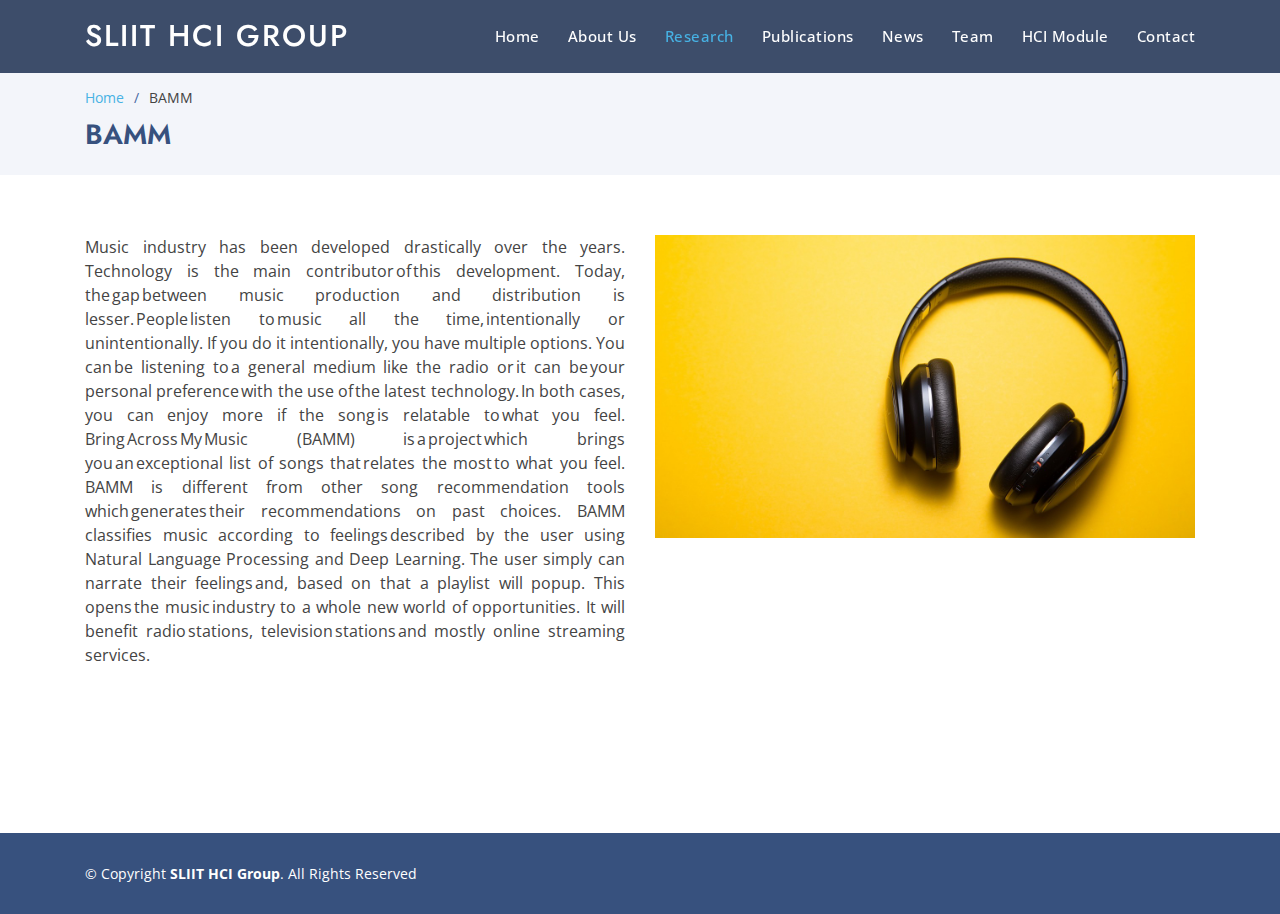
<file: bamm.html>
<!DOCTYPE html>
<html lang="en">

<head>
  <meta charset="utf-8">
  <meta content="width=device-width, initial-scale=1.0" name="viewport">

  <title>SLIIT HCI Research Group</title>
  <meta content="" name="descriptison">
  <meta content="" name="keywords">

  <!-- Favicons -->
  <link href="assets/img/favicon2.ico" rel="icon">
  <link href="assets/img/apple-touch-icon.png" rel="apple-touch-icon">

  <!-- Google Fonts -->
  <link href="https://fonts.googleapis.com/css?family=Open+Sans:300,300i,400,400i,600,600i,700,700i|Jost:300,300i,400,400i,500,500i,600,600i,700,700i|Poppins:300,300i,400,400i,500,500i,600,600i,700,700i" rel="stylesheet">

  <!-- Vendor CSS Files -->
  <link href="assets/vendor/bootstrap/css/bootstrap.min.css" rel="stylesheet">
  <link href="assets/vendor/icofont/icofont.min.css" rel="stylesheet">
  <link href="assets/vendor/boxicons/css/boxicons.min.css" rel="stylesheet">
  <link href="assets/vendor/remixicon/remixicon.css" rel="stylesheet">
  <link href="assets/vendor/venobox/venobox.css" rel="stylesheet">
  <link href="assets/vendor/owl.carousel/assets/owl.carousel.min.css" rel="stylesheet">
  <link href="assets/vendor/aos/aos.css" rel="stylesheet">

  <!-- Template Main CSS File -->
  <link href="assets/css/style.css" rel="stylesheet">

  <!-- =======================================================
  * Template Name: Arsha - v2.1.0
  * Template URL: https://bootstrapmade.com/arsha-free-bootstrap-html-template-corporate/
  * Author: BootstrapMade.com
  * License: https://bootstrapmade.com/license/
  ======================================================== -->
  
  <!-- Global site tag (gtag.js) - Google Analytics -->
  <script async src="https://www.googletagmanager.com/gtag/js?id=UA-173908477-1"></script>
  <script>
    window.dataLayer = window.dataLayer || [];
    function gtag(){dataLayer.push(arguments);}
    gtag('js', new Date());

    gtag('config', 'UA-173908477-1');
  </script>

</head>

<body>

  <!-- ======= Header ======= -->
  <header id="header" class="fixed-top header-inner-pages">
    <div class="container d-flex align-items-center">

      <h1 class="logo mr-auto"><a href="index.html">SLIIT HCI Group</a></h1>
      <!-- Uncomment below if you prefer to use an image logo -->
      <!-- <a href="index.html" class="logo mr-auto"><img src="assets/img/logo.png" alt="" class="img-fluid"></a>-->

       <nav class="nav-menu d-none d-lg-block" align="right">
        <ul>
          <li><a href="index.html">Home</a></li>
         <li><a href="aboutus.html">About Us</a></li>
          <li class="active"><a href="index.html#research">Research</a></li>
          <li><a href="index.html#publications">Publications</a></li>
        <li><a href="news.html">News</a></li>
          <li><a href="team.html">Team</a></li>
          <li><a href="hci_module.html">HCI Module</a></li>
          <li><a href="index.html#contact">Contact</a></li>

        </ul>
      </nav><!-- .nav-menu -->


    </div>
  </header><!-- End Header -->

  <main id="main">

    <!-- ======= Breadcrumbs ======= -->
    <section id="breadcrumbs" class="breadcrumbs">
      <div class="container">

        <ol>
          <li><a href="index.html">Home</a></li>
          <li>BAMM</li>
        </ol>
        <h2>BAMM</h2>

      </div>
    </section><!-- End Breadcrumbs -->

    <section class="container">
      <div class="row">
      <div class="col-lg-6">
        <p style="text-align: justify;">
          Music industry has been developed drastically over the years. Technology is the main contributor of this development. Today, the gap between music production and distribution is lesser. People listen to music all the time, intentionally or unintentionally. If you do it intentionally, you have multiple options. You can be listening to a general medium like the radio or it can be your personal preference with the use of the latest technology. In both cases, you can enjoy more if the song is relatable to what you feel. Bring Across My Music (BAMM) is a project which brings you an exceptional list of songs that relates the most to what you feel. BAMM is different from other song recommendation tools which generates their recommendations on past choices. BAMM classifies music according to feelings described by the user using Natural Language Processing and Deep Learning. The user simply can narrate their feelings and, based on that a playlist will popup. This opens the music industry to a whole new world of opportunities. It will benefit radio stations, television stations and mostly online streaming services.  
        </p>
      </div>
      <div class="col-lg-6">
        <img src="assets/img/ongoing_projects/bamm.jpg" class="img-fluid" alt="">
      </div>
    </div>

    </section>

  </main><!-- End #main -->

  <!-- ======= Footer ======= -->
  <footer id="footer">


    <div class="footer-top">
      <div class="container">
        <div class="row">



        </div>
      </div>
    </div>

    <div class="container footer-bottom clearfix">
      <div class="copyright">
        &copy; Copyright <strong><span>SLIIT HCI Group</span></strong>. All Rights Reserved
      </div>
      <div class="credits">
        <!-- All the links in the footer should remain intact. -->
        <!-- You can delete the links only if you purchased the pro version. -->
        <!-- Licensing information: https://bootstrapmade.com/license/ -->
        <!-- Purchase the pro version with working PHP/AJAX contact form: https://bootstrapmade.com/arsha-free-bootstrap-html-template-corporate/ -->

      </div>
    </div>
  </footer><!-- End Footer -->

  <a href="#" class="back-to-top"><i class="ri-arrow-up-line"></i></a>
  <div id="preloader"></div>

  <!-- Vendor JS Files -->
  <script src="assets/vendor/jquery/jquery.min.js"></script>
  <script src="assets/vendor/bootstrap/js/bootstrap.bundle.min.js"></script>
  <script src="assets/vendor/jquery.easing/jquery.easing.min.js"></script>
  <script src="assets/vendor/php-email-form/validate.js"></script>
  <script src="assets/vendor/waypoints/jquery.waypoints.min.js"></script>
  <script src="assets/vendor/isotope-layout/isotope.pkgd.min.js"></script>
  <script src="assets/vendor/venobox/venobox.min.js"></script>
  <script src="assets/vendor/owl.carousel/owl.carousel.min.js"></script>
  <script src="assets/vendor/aos/aos.js"></script>

  <!-- Template Main JS File -->
  <script src="assets/js/main.js"></script>

</body>

</html>
</file>
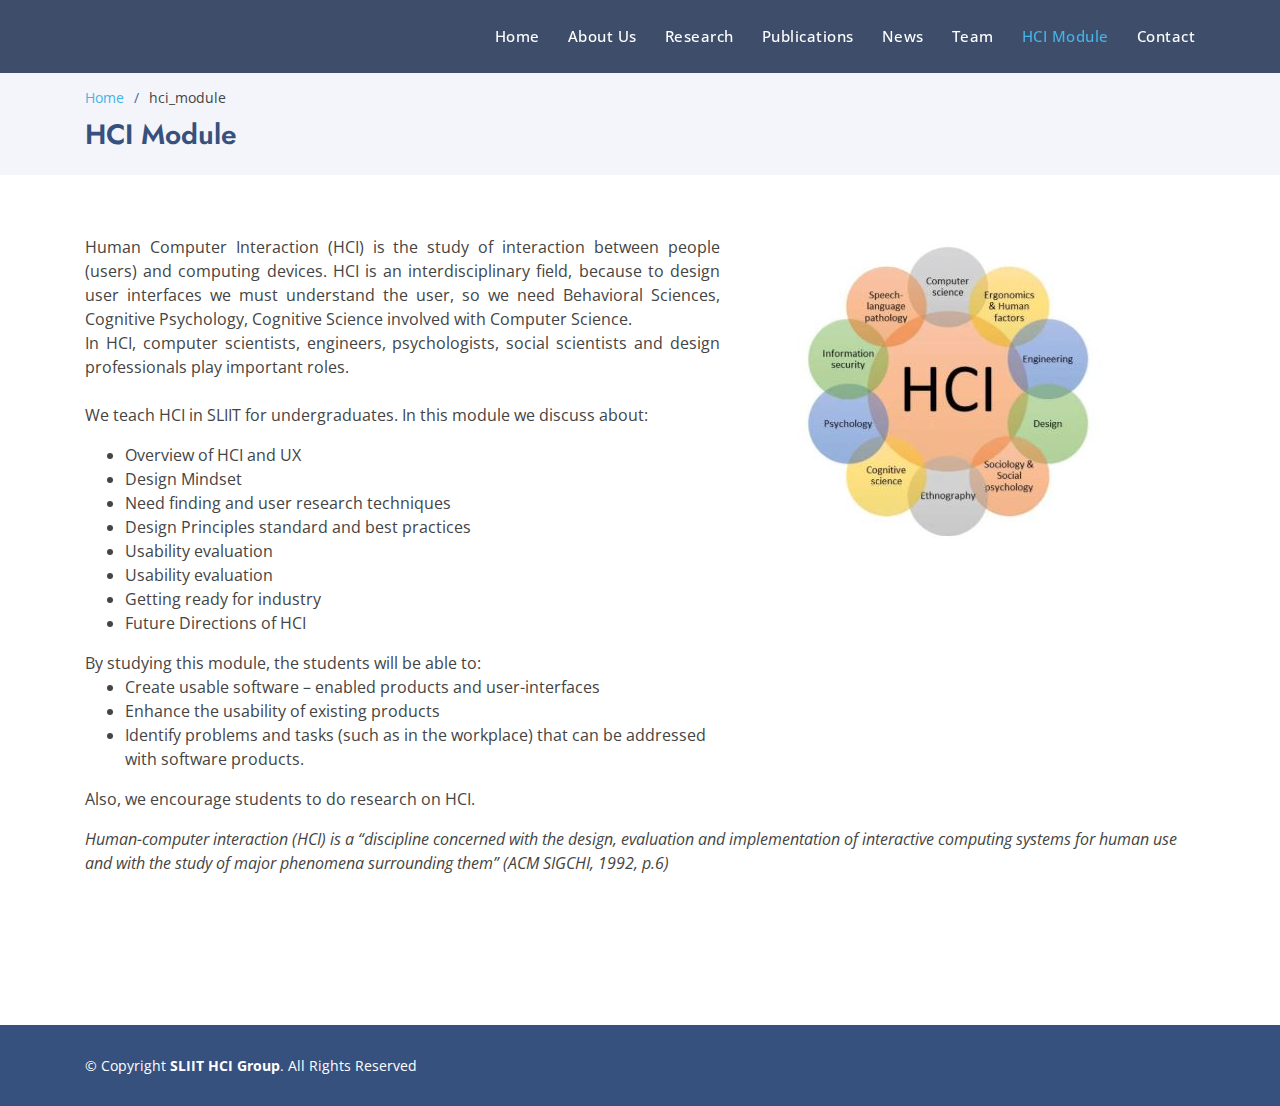
<file: hci_module.html>
<!DOCTYPE html>
<html lang="en">

<head>
  <meta charset="utf-8">
  <meta content="width=device-width, initial-scale=1.0" name="viewport">

  <title>SLIIT HCI Research Group</title>
  <meta content="" name="descriptison">
  <meta content="" name="keywords">

  <!-- Favicons -->
  <link href="assets/img/favicon2.ico" rel="icon">
  <link href="assets/img/apple-touch-icon.png" rel="apple-touch-icon">

  <!-- Google Fonts -->
  <link href="https://fonts.googleapis.com/css?family=Open+Sans:300,300i,400,400i,600,600i,700,700i|Jost:300,300i,400,400i,500,500i,600,600i,700,700i|Poppins:300,300i,400,400i,500,500i,600,600i,700,700i" rel="stylesheet">

  <!-- Vendor CSS Files -->
  <link href="assets/vendor/bootstrap/css/bootstrap.min.css" rel="stylesheet">
  <link href="assets/vendor/icofont/icofont.min.css" rel="stylesheet">
  <link href="assets/vendor/boxicons/css/boxicons.min.css" rel="stylesheet">
  <link href="assets/vendor/remixicon/remixicon.css" rel="stylesheet">
  <link href="assets/vendor/venobox/venobox.css" rel="stylesheet">
  <link href="assets/vendor/owl.carousel/assets/owl.carousel.min.css" rel="stylesheet">
  <link href="assets/vendor/aos/aos.css" rel="stylesheet">

  <!-- Template Main CSS File -->
  <link href="assets/css/style.css" rel="stylesheet">

  <!-- =======================================================
  * Template Name: Arsha - v2.1.0
  * Template URL: https://bootstrapmade.com/arsha-free-bootstrap-html-template-corporate/
  * Author: BootstrapMade.com
  * License: https://bootstrapmade.com/license/
  ======================================================== -->
  <!-- Global site tag (gtag.js) - Google Analytics -->
  <script async src="https://www.googletagmanager.com/gtag/js?id=UA-173908477-1"></script>
  <script>
    window.dataLayer = window.dataLayer || [];
    function gtag(){dataLayer.push(arguments);}
    gtag('js', new Date());

    gtag('config', 'UA-173908477-1');
  </script>

</head>

<body>

  <!-- ======= Header ======= -->
  <header id="header" class="fixed-top header-inner-pages">
    <div class="container d-flex align-items-center">

      <h1 class="logo mr-auto"></h1>
      <!-- Uncomment below if you prefer to use an image logo -->
      <!-- <a href="index.html" class="logo mr-auto"><img src="assets/img/logo.png" alt="" class="img-fluid"></a>-->

       <nav class="nav-menu d-none d-lg-block" align="right">
        <ul>
          <li><a href="index.html">Home</a></li>
         <li><a href="aboutus.html">About Us</a></li>
          <li><a href="index.html#research">Research</a></li>
          <li><a href="index.html#publications">Publications</a></li>
          <li><a href="news.html">News</a></li>
          <li><a href="team.html">Team</a></li>
          <li class="active"><a href="hci_module.html">HCI Module</a></li>
          <li><a href="index.html#contact">Contact</a></li>

        </ul>
      </nav><!-- .nav-menu -->


    </div>
  </header><!-- End Header -->

  <main id="main">

    <!-- ======= Breadcrumbs ======= -->
    <section id="breadcrumbs" class="breadcrumbs">
      <div class="container">

        <ol>
          <li><a href="index.html">Home</a></li>
          <li>hci_module</li>
        </ol>
        <h2>HCI Module</h2>

      </div>
    </section><!-- End Breadcrumbs -->

    <section class="container">
      <div class="row">
      <div class="col-lg-7">
        <p style="text-align: justify;">
          Human Computer Interaction (HCI) is the study of interaction between people (users) and computing devices. HCI is an interdisciplinary field, because to design user interfaces we must understand the user, so we need Behavioral Sciences, Cognitive Psychology, Cognitive Science involved with Computer Science. 
          <br>In HCI, computer scientists, engineers, psychologists, social scientists and design professionals play important roles. 
          <br><br>
          We teach HCI in SLIIT for undergraduates. In this module we discuss about: 
          <ul>
            <li>Overview of HCI and UX </li>
            <li>Design Mindset </li>
            <li>Need finding and user research techniques </li>
            <li>Design Principles standard and best practices </li>
            <li>Usability evaluation</li>
            <li>Usability evaluation </li>
            <li>Getting ready for industry</li>
            <li>Future Directions of HCI </li>
          </ul>
          

          By studying this module, the students will be able to: 
          <ul>
            <li>Create usable software – enabled products and user-interfaces </li>
            <li>Enhance the usability of existing products </li>
            <li>Identify problems and tasks (such as in the workplace) that can be addressed with software products.</li>
          </ul>

          Also, we encourage students to do research on HCI.  

        </p>
      </div>
      <div class="col-lg-5">
        <img src="assets/img/hcimodule.JPG" class="img-fluid" alt="">
      </div>
    </div>
   <em>Human-computer interaction (HCI) is a “discipline concerned with the design, evaluation and implementation of interactive computing systems for human use and with the study of major phenomena surrounding them” (ACM SIGCHI, 1992, p.6) </em>

    </section>

  </main><!-- End #main -->

  <!-- ======= Footer ======= -->
  <footer id="footer">


    <div class="footer-top">
      <div class="container">
        <div class="row">
        </div>
      </div>
    </div>

    <div class="container footer-bottom clearfix">
      <div class="copyright">
        &copy; Copyright <strong><span>SLIIT HCI Group</span></strong>. All Rights Reserved
      </div>
      <div class="credits">
        <!-- All the links in the footer should remain intact. -->
        <!-- You can delete the links only if you purchased the pro version. -->
        <!-- Licensing information: https://bootstrapmade.com/license/ -->
        <!-- Purchase the pro version with working PHP/AJAX contact form: https://bootstrapmade.com/arsha-free-bootstrap-html-template-corporate/ -->
        
      </div>
    </div>
  </footer><!-- End Footer -->

  <a href="" class="back-to-top"><i class="ri-arrow-up-line"></i></a>
  <div id="preloader"></div>

  <!-- Vendor JS Files -->
  <script src="assets/vendor/jquery/jquery.min.js"></script>
  <script src="assets/vendor/bootstrap/js/bootstrap.bundle.min.js"></script>
  <script src="assets/vendor/jquery.easing/jquery.easing.min.js"></script>
  <script src="assets/vendor/php-email-form/validate.js"></script>
  <script src="assets/vendor/waypoints/jquery.waypoints.min.js"></script>
  <script src="assets/vendor/isotope-layout/isotope.pkgd.min.js"></script>
  <script src="assets/vendor/venobox/venobox.min.js"></script>
  <script src="assets/vendor/owl.carousel/owl.carousel.min.js"></script>
  <script src="assets/vendor/aos/aos.js"></script>

  <!-- Template Main JS File -->
  <script src="assets/js/main.js"></script>

</body>

</html>
</file>
<file: assets/vendor/venobox/venobox.css>
/* ------ venobox.css --------*/
.vbox-overlay *, .vbox-overlay *:before, .vbox-overlay *:after{
    -webkit-backface-visibility: hidden;
    -webkit-box-sizing:border-box;
    -moz-box-sizing:border-box;
    box-sizing:border-box;
}
.vbox-overlay * { 
    -webkit-backface-visibility: visible;
    backface-visibility: visible;
}
.vbox-overlay{
    display: -webkit-flex;
    display: flex;
    -webkit-flex-direction: column;
    flex-direction: column;
    -webkit-justify-content: center;
    justify-content: center;
    -webkit-align-items: center;
    align-items: center;
    position: fixed;
    left: 0;
    top: 0;
    bottom: 0;
    right: 0;
    z-index: 999999;
}

/* ----- navigation ----- */
.vbox-title{
    width: 100%;
    height: 40px;
    float: left;
    text-align: center;
    line-height: 28px;
    font-size: 12px;
    padding: 6px 50px;
    overflow: hidden;
    position: fixed;
    display: none;
    left: 0;
    z-index: 89;
}
.vbox-close{
    cursor: pointer;
    position: fixed;
    top: -1px;
    right: 0;
    width: 50px;
    height: 40px;
    padding: 6px;
    display: block;
    background-position:10px center;
    overflow: hidden;
    font-size: 24px;
    line-height: 1;
    text-align: center;
    z-index: 99;
}
.vbox-left{
    cursor: pointer;
    position: fixed;
    left: 0;
    height: 40px;
    overflow: hidden;
    line-height: 28px;
    font-size: 12px;
    z-index: 99;
    display: flex;
    align-items:center;
}
.vbox-num{
    display: inline-block;
    margin: 6px 0 6px 15px;
}
/* ----- Social share ----- */
.vbox-share{
    line-height: 28px;
    font-size: 12px;
    overflow: hidden;
    position: fixed;
    left: 0;
    z-index: 98;
    display: flex;
    align-items:center;
    justify-content: center;
    width: 100%;
    text-align: center;
}
.vbox-share svg{
    max-height: 28px;
    width: 28px;
    z-index: 10;
    margin-left: 12px;
    margin-top: 6px;
    margin-bottom: 6px;
    vertical-align: middle;
}


/* ----- navigation ARROWS ----- */
.vbox-next, .vbox-prev{
    position: fixed;
    top: 50%;
    margin-top: -15px;
    overflow: hidden;
    cursor: pointer;
    display: block;
    width: 45px;
    height: 45px;
    z-index: 99;
}
.vbox-next span, .vbox-prev span{
    position: relative;
    width: 20px;
    height: 20px;
    border: 2px solid transparent;
    border-top-color: #B6B6B6;
    border-right-color: #B6B6B6;
    text-indent: -100px;
    position: absolute;
    top: 8px;
    display: block;
}
.vbox-prev{
    left: 15px;
}
.vbox-next{
    right: 15px;
}
.vbox-prev span{
    left: 10px;
    -ms-transform: rotate(-135deg);
    -webkit-transform: rotate(-135deg);
    transform: rotate(-135deg);
}
.vbox-next span{
    -ms-transform: rotate(45deg);
    -webkit-transform: rotate(45deg);
    transform: rotate(45deg);
    right: 10px;
}
/* ------- inline window ------ */
.vbox-inline{
    width: 420px;
    height: 315px;
    height: 70vh;
    padding: 10px;
    background: #fff;
    margin: 0 auto;
    overflow: auto;
    text-align: left;
}
/* ------- Video & iFrames window ------ */
.venoframe{
    max-width: 100%;
    width: 100%;
    border: none;
    width: 100%;
    height: 260px;
    height: 70vh;
}
.venoframe.vbvid{
    height: 260px;
}
@media (min-width: 768px) {
    .venoframe, .vbox-inline{
        width: 90%;
        height: 360px;
        height: 70vh;
    }
    .venoframe.vbvid{
        width: 640px;
        height: 360px;
    }
}
@media (min-width: 992px) {
    .venoframe, .vbox-inline{
        max-width: 1200px;
        width: 80%;
        height: 540px;
        height: 70vh;
    }
    .venoframe.vbvid{
        width: 960px;
        height: 540px;
    }
}
/* 
Please do NOT edit this part! 
or at least read this note: http://i.imgur.com/7C0ws9e.gif
*/
.vbox-open{
    overflow: hidden;
}
.vbox-container{
    position: absolute;
    left: 0;
    right: 0;
    top: 0;
    bottom: 0;
    overflow-x: hidden;
    overflow-y: scroll;
    overflow-scrolling: touch;
    -webkit-overflow-scrolling: touch;
    z-index: 20;
    max-height: 100%;

}

.vbox-content{
    text-align: center;
    float: left;
    width: 100%;
    position: relative;
    overflow: hidden;
    padding: 20px 4%;
}
.vbox-container img{
    max-width: 100%;
    height: auto;
}
.vbox-figlio{
    box-shadow: 0 0 12px rgba(0,0,0,0.19), 0 6px 6px rgba(0,0,0,0.23);
    max-width: 100%;
    text-align: initial;
}
img.vbox-figlio{
    -webkit-user-select: none;
-khtml-user-select: none;
-moz-user-select: none;
-o-user-select: none;
user-select: none;
}
.vbox-content.swipe-left{
    margin-left: -200px !important;
}
.vbox-content.swipe-right{
    margin-left: 200px !important;
}
.vbox-animated{
    webkit-transition: margin 300ms ease-out;
    transition: margin 300ms ease-out;
}

/* ---------- preloader ----------
 * SPINKIT 
 * http://tobiasahlin.com/spinkit/
-------------------------------- */
.sk-double-bounce,.sk-rotating-plane{width:40px;height:40px;margin:40px auto}.sk-rotating-plane{background-color:#333;-webkit-animation:sk-rotatePlane 1.2s infinite ease-in-out;animation:sk-rotatePlane 1.2s infinite ease-in-out}@-webkit-keyframes sk-rotatePlane{0%{-webkit-transform:perspective(120px) rotateX(0) rotateY(0);transform:perspective(120px) rotateX(0) rotateY(0)}50%{-webkit-transform:perspective(120px) rotateX(-180.1deg) rotateY(0);transform:perspective(120px) rotateX(-180.1deg) rotateY(0)}100%{-webkit-transform:perspective(120px) rotateX(-180deg) rotateY(-179.9deg);transform:perspective(120px) rotateX(-180deg) rotateY(-179.9deg)}}@keyframes sk-rotatePlane{0%{-webkit-transform:perspective(120px) rotateX(0) rotateY(0);transform:perspective(120px) rotateX(0) rotateY(0)}50%{-webkit-transform:perspective(120px) rotateX(-180.1deg) rotateY(0);transform:perspective(120px) rotateX(-180.1deg) rotateY(0)}100%{-webkit-transform:perspective(120px) rotateX(-180deg) rotateY(-179.9deg);transform:perspective(120px) rotateX(-180deg) rotateY(-179.9deg)}}.sk-double-bounce{position:relative}.sk-double-bounce .sk-child{width:100%;height:100%;border-radius:50%;background-color:#333;opacity:.6;position:absolute;top:0;left:0;-webkit-animation:sk-doubleBounce 2s infinite ease-in-out;animation:sk-doubleBounce 2s infinite ease-in-out}.sk-chasing-dots .sk-child,.sk-spinner-pulse,.sk-three-bounce .sk-child{background-color:#333;border-radius:100%}.sk-double-bounce .sk-double-bounce2{-webkit-animation-delay:-1s;animation-delay:-1s}@-webkit-keyframes sk-doubleBounce{0%,100%{-webkit-transform:scale(0);transform:scale(0)}50%{-webkit-transform:scale(1);transform:scale(1)}}@keyframes sk-doubleBounce{0%,100%{-webkit-transform:scale(0);transform:scale(0)}50%{-webkit-transform:scale(1);transform:scale(1)}}.sk-wave{margin:40px auto;width:50px;height:40px;text-align:center;font-size:10px}.sk-wave .sk-rect{background-color:#333;height:100%;width:6px;display:inline-block;-webkit-animation:sk-waveStretchDelay 1.2s infinite ease-in-out;animation:sk-waveStretchDelay 1.2s infinite ease-in-out}.sk-wave .sk-rect1{-webkit-animation-delay:-1.2s;animation-delay:-1.2s}.sk-wave .sk-rect2{-webkit-animation-delay:-1.1s;animation-delay:-1.1s}.sk-wave .sk-rect3{-webkit-animation-delay:-1s;animation-delay:-1s}.sk-wave .sk-rect4{-webkit-animation-delay:-.9s;animation-delay:-.9s}.sk-wave .sk-rect5{-webkit-animation-delay:-.8s;animation-delay:-.8s}@-webkit-keyframes sk-waveStretchDelay{0%,100%,40%{-webkit-transform:scaleY(.4);transform:scaleY(.4)}20%{-webkit-transform:scaleY(1);transform:scaleY(1)}}@keyframes sk-waveStretchDelay{0%,100%,40%{-webkit-transform:scaleY(.4);transform:scaleY(.4)}20%{-webkit-transform:scaleY(1);transform:scaleY(1)}}.sk-wandering-cubes{margin:40px auto;width:40px;height:40px;position:relative}.sk-wandering-cubes .sk-cube{background-color:#333;width:10px;height:10px;position:absolute;top:0;left:0;-webkit-animation:sk-wanderingCube 1.8s ease-in-out -1.8s infinite both;animation:sk-wanderingCube 1.8s ease-in-out -1.8s infinite both}.sk-chasing-dots,.sk-spinner-pulse{width:40px;height:40px;margin:40px auto}.sk-wandering-cubes .sk-cube2{-webkit-animation-delay:-.9s;animation-delay:-.9s}@-webkit-keyframes sk-wanderingCube{0%{-webkit-transform:rotate(0);transform:rotate(0)}25%{-webkit-transform:translateX(30px) rotate(-90deg) scale(.5);transform:translateX(30px) rotate(-90deg) scale(.5)}50%{-webkit-transform:translateX(30px) translateY(30px) rotate(-179deg);transform:translateX(30px) translateY(30px) rotate(-179deg)}50.1%{-webkit-transform:translateX(30px) translateY(30px) rotate(-180deg);transform:translateX(30px) translateY(30px) rotate(-180deg)}75%{-webkit-transform:translateX(0) translateY(30px) rotate(-270deg) scale(.5);transform:translateX(0) translateY(30px) rotate(-270deg) scale(.5)}100%{-webkit-transform:rotate(-360deg);transform:rotate(-360deg)}}@keyframes sk-wanderingCube{0%{-webkit-transform:rotate(0);transform:rotate(0)}25%{-webkit-transform:translateX(30px) rotate(-90deg) scale(.5);transform:translateX(30px) rotate(-90deg) scale(.5)}50%{-webkit-transform:translateX(30px) translateY(30px) rotate(-179deg);transform:translateX(30px) translateY(30px) rotate(-179deg)}50.1%{-webkit-transform:translateX(30px) translateY(30px) rotate(-180deg);transform:translateX(30px) translateY(30px) rotate(-180deg)}75%{-webkit-transform:translateX(0) translateY(30px) rotate(-270deg) scale(.5);transform:translateX(0) translateY(30px) rotate(-270deg) scale(.5)}100%{-webkit-transform:rotate(-360deg);transform:rotate(-360deg)}}.sk-spinner-pulse{-webkit-animation:sk-pulseScaleOut 1s infinite ease-in-out;animation:sk-pulseScaleOut 1s infinite ease-in-out}@-webkit-keyframes sk-pulseScaleOut{0%{-webkit-transform:scale(0);transform:scale(0)}100%{-webkit-transform:scale(1);transform:scale(1);opacity:0}}@keyframes sk-pulseScaleOut{0%{-webkit-transform:scale(0);transform:scale(0)}100%{-webkit-transform:scale(1);transform:scale(1);opacity:0}}.sk-chasing-dots{position:relative;text-align:center;-webkit-animation:sk-chasingDotsRotate 2s infinite linear;animation:sk-chasingDotsRotate 2s infinite linear}.sk-chasing-dots .sk-child{width:60%;height:60%;display:inline-block;position:absolute;top:0;-webkit-animation:sk-chasingDotsBounce 2s infinite ease-in-out;animation:sk-chasingDotsBounce 2s infinite ease-in-out}.sk-chasing-dots .sk-dot2{top:auto;bottom:0;-webkit-animation-delay:-1s;animation-delay:-1s}@-webkit-keyframes sk-chasingDotsRotate{100%{-webkit-transform:rotate(360deg);transform:rotate(360deg)}}@keyframes sk-chasingDotsRotate{100%{-webkit-transform:rotate(360deg);transform:rotate(360deg)}}@-webkit-keyframes sk-chasingDotsBounce{0%,100%{-webkit-transform:scale(0);transform:scale(0)}50%{-webkit-transform:scale(1);transform:scale(1)}}@keyframes sk-chasingDotsBounce{0%,100%{-webkit-transform:scale(0);transform:scale(0)}50%{-webkit-transform:scale(1);transform:scale(1)}}.sk-three-bounce{margin:40px auto;width:80px;text-align:center}.sk-three-bounce .sk-child{width:20px;height:20px;display:inline-block;-webkit-animation:sk-three-bounce 1.4s ease-in-out 0s infinite both;animation:sk-three-bounce 1.4s ease-in-out 0s infinite both}.sk-circle .sk-child:before,.sk-fading-circle .sk-circle:before{display:block;border-radius:100%;content:'';background-color:#333}.sk-three-bounce .sk-bounce1{-webkit-animation-delay:-.32s;animation-delay:-.32s}.sk-three-bounce .sk-bounce2{-webkit-animation-delay:-.16s;animation-delay:-.16s}@-webkit-keyframes sk-three-bounce{0%,100%,80%{-webkit-transform:scale(0);transform:scale(0)}40%{-webkit-transform:scale(1);transform:scale(1)}}@keyframes sk-three-bounce{0%,100%,80%{-webkit-transform:scale(0);transform:scale(0)}40%{-webkit-transform:scale(1);transform:scale(1)}}.sk-circle{margin:40px auto;width:40px;height:40px;position:relative}.sk-circle .sk-child{width:100%;height:100%;position:absolute;left:0;top:0}.sk-circle .sk-child:before{margin:0 auto;width:15%;height:15%;-webkit-animation:sk-circleBounceDelay 1.2s infinite ease-in-out both;animation:sk-circleBounceDelay 1.2s infinite ease-in-out both}.sk-circle .sk-circle2{-webkit-transform:rotate(30deg);-ms-transform:rotate(30deg);transform:rotate(30deg)}.sk-circle .sk-circle3{-webkit-transform:rotate(60deg);-ms-transform:rotate(60deg);transform:rotate(60deg)}.sk-circle .sk-circle4{-webkit-transform:rotate(90deg);-ms-transform:rotate(90deg);transform:rotate(90deg)}.sk-circle .sk-circle5{-webkit-transform:rotate(120deg);-ms-transform:rotate(120deg);transform:rotate(120deg)}.sk-circle .sk-circle6{-webkit-transform:rotate(150deg);-ms-transform:rotate(150deg);transform:rotate(150deg)}.sk-circle .sk-circle7{-webkit-transform:rotate(180deg);-ms-transform:rotate(180deg);transform:rotate(180deg)}.sk-circle .sk-circle8{-webkit-transform:rotate(210deg);-ms-transform:rotate(210deg);transform:rotate(210deg)}.sk-circle .sk-circle9{-webkit-transform:rotate(240deg);-ms-transform:rotate(240deg);transform:rotate(240deg)}.sk-circle .sk-circle10{-webkit-transform:rotate(270deg);-ms-transform:rotate(270deg);transform:rotate(270deg)}.sk-circle .sk-circle11{-webkit-transform:rotate(300deg);-ms-transform:rotate(300deg);transform:rotate(300deg)}.sk-circle .sk-circle12{-webkit-transform:rotate(330deg);-ms-transform:rotate(330deg);transform:rotate(330deg)}.sk-circle .sk-circle2:before{-webkit-animation-delay:-1.1s;animation-delay:-1.1s}.sk-circle .sk-circle3:before{-webkit-animation-delay:-1s;animation-delay:-1s}.sk-circle .sk-circle4:before{-webkit-animation-delay:-.9s;animation-delay:-.9s}.sk-circle .sk-circle5:before{-webkit-animation-delay:-.8s;animation-delay:-.8s}.sk-circle .sk-circle6:before{-webkit-animation-delay:-.7s;animation-delay:-.7s}.sk-circle .sk-circle7:before{-webkit-animation-delay:-.6s;animation-delay:-.6s}.sk-circle .sk-circle8:before{-webkit-animation-delay:-.5s;animation-delay:-.5s}.sk-circle .sk-circle9:before{-webkit-animation-delay:-.4s;animation-delay:-.4s}.sk-circle .sk-circle10:before{-webkit-animation-delay:-.3s;animation-delay:-.3s}.sk-circle .sk-circle11:before{-webkit-animation-delay:-.2s;animation-delay:-.2s}.sk-circle .sk-circle12:before{-webkit-animation-delay:-.1s;animation-delay:-.1s}@-webkit-keyframes sk-circleBounceDelay{0%,100%,80%{-webkit-transform:scale(0);transform:scale(0)}40%{-webkit-transform:scale(1);transform:scale(1)}}@keyframes sk-circleBounceDelay{0%,100%,80%{-webkit-transform:scale(0);transform:scale(0)}40%{-webkit-transform:scale(1);transform:scale(1)}}.sk-cube-grid{width:40px;height:40px;margin:40px auto}.sk-cube-grid .sk-cube{width:33.33%;height:33.33%;background-color:#333;float:left;-webkit-animation:sk-cubeGridScaleDelay 1.3s infinite ease-in-out;animation:sk-cubeGridScaleDelay 1.3s infinite ease-in-out}.sk-cube-grid .sk-cube1{-webkit-animation-delay:.2s;animation-delay:.2s}.sk-cube-grid .sk-cube2{-webkit-animation-delay:.3s;animation-delay:.3s}.sk-cube-grid .sk-cube3{-webkit-animation-delay:.4s;animation-delay:.4s}.sk-cube-grid .sk-cube4{-webkit-animation-delay:.1s;animation-delay:.1s}.sk-cube-grid .sk-cube5{-webkit-animation-delay:.2s;animation-delay:.2s}.sk-cube-grid .sk-cube6{-webkit-animation-delay:.3s;animation-delay:.3s}.sk-cube-grid .sk-cube7{-webkit-animation-delay:0ms;animation-delay:0ms}.sk-cube-grid .sk-cube8{-webkit-animation-delay:.1s;animation-delay:.1s}.sk-cube-grid .sk-cube9{-webkit-animation-delay:.2s;animation-delay:.2s}@-webkit-keyframes sk-cubeGridScaleDelay{0%,100%,70%{-webkit-transform:scale3D(1,1,1);transform:scale3D(1,1,1)}35%{-webkit-transform:scale3D(0,0,1);transform:scale3D(0,0,1)}}@keyframes sk-cubeGridScaleDelay{0%,100%,70%{-webkit-transform:scale3D(1,1,1);transform:scale3D(1,1,1)}35%{-webkit-transform:scale3D(0,0,1);transform:scale3D(0,0,1)}}.sk-fading-circle{margin:40px auto;width:40px;height:40px;position:relative}.sk-fading-circle .sk-circle{width:100%;height:100%;position:absolute;left:0;top:0}.sk-fading-circle .sk-circle:before{margin:0 auto;width:15%;height:15%;-webkit-animation:sk-circleFadeDelay 1.2s infinite ease-in-out both;animation:sk-circleFadeDelay 1.2s infinite ease-in-out both}.sk-fading-circle .sk-circle2{-webkit-transform:rotate(30deg);-ms-transform:rotate(30deg);transform:rotate(30deg)}.sk-fading-circle .sk-circle3{-webkit-transform:rotate(60deg);-ms-transform:rotate(60deg);transform:rotate(60deg)}.sk-fading-circle .sk-circle4{-webkit-transform:rotate(90deg);-ms-transform:rotate(90deg);transform:rotate(90deg)}.sk-fading-circle .sk-circle5{-webkit-transform:rotate(120deg);-ms-transform:rotate(120deg);transform:rotate(120deg)}.sk-fading-circle .sk-circle6{-webkit-transform:rotate(150deg);-ms-transform:rotate(150deg);transform:rotate(150deg)}.sk-fading-circle .sk-circle7{-webkit-transform:rotate(180deg);-ms-transform:rotate(180deg);transform:rotate(180deg)}.sk-fading-circle .sk-circle8{-webkit-transform:rotate(210deg);-ms-transform:rotate(210deg);transform:rotate(210deg)}.sk-fading-circle .sk-circle9{-webkit-transform:rotate(240deg);-ms-transform:rotate(240deg);transform:rotate(240deg)}.sk-fading-circle .sk-circle10{-webkit-transform:rotate(270deg);-ms-transform:rotate(270deg);transform:rotate(270deg)}.sk-fading-circle .sk-circle11{-webkit-transform:rotate(300deg);-ms-transform:rotate(300deg);transform:rotate(300deg)}.sk-fading-circle .sk-circle12{-webkit-transform:rotate(330deg);-ms-transform:rotate(330deg);transform:rotate(330deg)}.sk-fading-circle .sk-circle2:before{-webkit-animation-delay:-1.1s;animation-delay:-1.1s}.sk-fading-circle .sk-circle3:before{-webkit-animation-delay:-1s;animation-delay:-1s}.sk-fading-circle .sk-circle4:before{-webkit-animation-delay:-.9s;animation-delay:-.9s}.sk-fading-circle .sk-circle5:before{-webkit-animation-delay:-.8s;animation-delay:-.8s}.sk-fading-circle .sk-circle6:before{-webkit-animation-delay:-.7s;animation-delay:-.7s}.sk-fading-circle .sk-circle7:before{-webkit-animation-delay:-.6s;animation-delay:-.6s}.sk-fading-circle .sk-circle8:before{-webkit-animation-delay:-.5s;animation-delay:-.5s}.sk-fading-circle .sk-circle9:before{-webkit-animation-delay:-.4s;animation-delay:-.4s}.sk-fading-circle .sk-circle10:before{-webkit-animation-delay:-.3s;animation-delay:-.3s}.sk-fading-circle .sk-circle11:before{-webkit-animation-delay:-.2s;animation-delay:-.2s}.sk-fading-circle .sk-circle12:before{-webkit-animation-delay:-.1s;animation-delay:-.1s}@-webkit-keyframes sk-circleFadeDelay{0%,100%,39%{opacity:0}40%{opacity:1}}@keyframes sk-circleFadeDelay{0%,100%,39%{opacity:0}40%{opacity:1}}.sk-folding-cube{margin:40px auto;width:40px;height:40px;position:relative;-webkit-transform:rotateZ(45deg);transform:rotateZ(45deg)}.sk-folding-cube .sk-cube{float:left;width:50%;height:50%;position:relative;-webkit-transform:scale(1.1);-ms-transform:scale(1.1);transform:scale(1.1)}.sk-folding-cube .sk-cube:before{content:'';position:absolute;top:0;left:0;width:100%;height:100%;background-color:#333;-webkit-animation:sk-foldCubeAngle 2.4s infinite linear both;animation:sk-foldCubeAngle 2.4s infinite linear both;-webkit-transform-origin:100% 100%;-ms-transform-origin:100% 100%;transform-origin:100% 100%}.sk-folding-cube .sk-cube2{-webkit-transform:scale(1.1) rotateZ(90deg);transform:scale(1.1) rotateZ(90deg)}.sk-folding-cube .sk-cube3{-webkit-transform:scale(1.1) rotateZ(180deg);transform:scale(1.1) rotateZ(180deg)}.sk-folding-cube .sk-cube4{-webkit-transform:scale(1.1) rotateZ(270deg);transform:scale(1.1) rotateZ(270deg)}.sk-folding-cube .sk-cube2:before{-webkit-animation-delay:.3s;animation-delay:.3s}.sk-folding-cube .sk-cube3:before{-webkit-animation-delay:.6s;animation-delay:.6s}.sk-folding-cube .sk-cube4:before{-webkit-animation-delay:.9s;animation-delay:.9s}@-webkit-keyframes sk-foldCubeAngle{0%,10%{-webkit-transform:perspective(140px) rotateX(-180deg);transform:perspective(140px) rotateX(-180deg);opacity:0}25%,75%{-webkit-transform:perspective(140px) rotateX(0);transform:perspective(140px) rotateX(0);opacity:1}100%,90%{-webkit-transform:perspective(140px) rotateY(180deg);transform:perspective(140px) rotateY(180deg);opacity:0}}@keyframes sk-foldCubeAngle{0%,10%{-webkit-transform:perspective(140px) rotateX(-180deg);transform:perspective(140px) rotateX(-180deg);opacity:0}25%,75%{-webkit-transform:perspective(140px) rotateX(0);transform:perspective(140px) rotateX(0);opacity:1}100%,90%{-webkit-transform:perspective(140px) rotateY(180deg);transform:perspective(140px) rotateY(180deg);opacity:0}}
</file>
<file: assets/css/style.css>
/**
* Template Name: Arsha - v2.1.0
* Template URL: https://bootstrapmade.com/arsha-free-bootstrap-html-template-corporate/
* Author: BootstrapMade.com
* License: https://bootstrapmade.com/license/
*/

/*--------------------------------------------------------------
# General
--------------------------------------------------------------*/
body {
  font-family: "Open Sans", sans-serif;
  color: #444444;
}

a {
  color: #47b2e4;
}

a:hover {
  color: #73c5eb;
  text-decoration: none;
}

h1,
h2,
h3,
h4,
h5,
h6 {
  font-family: "Jost", sans-serif;
}

/*--------------------------------------------------------------
# Preloader
--------------------------------------------------------------*/
#preloader {
  position: fixed;
  top: 0;
  left: 0;
  right: 0;
  bottom: 0;
  z-index: 9999;
  overflow: hidden;
  background: #37517e;
}

#preloader:before {
  content: "";
  position: fixed;
  top: calc(50% - 30px);
  left: calc(50% - 30px);
  border: 6px solid #37517e;
  border-top-color: #fff;
  border-bottom-color: #fff;
  border-radius: 50%;
  width: 60px;
  height: 60px;
  -webkit-animation: animate-preloader 1s linear infinite;
  animation: animate-preloader 1s linear infinite;
}

@-webkit-keyframes animate-preloader {
  0% {
    transform: rotate(0deg);
  }
  100% {
    transform: rotate(360deg);
  }
}

@keyframes animate-preloader {
  0% {
    transform: rotate(0deg);
  }
  100% {
    transform: rotate(360deg);
  }
}

/*--------------------------------------------------------------
# Back to top button
--------------------------------------------------------------*/
.back-to-top {
  position: fixed;
  display: none;
  right: 15px;
  bottom: 15px;
  z-index: 99999;
}

.back-to-top i {
  display: flex;
  align-items: center;
  justify-content: center;
  font-size: 24px;
  width: 40px;
  height: 40px;
  border-radius: 50px;
  background: #47b2e4;
  color: #fff;
  transition: all 0.4s;
}

.back-to-top i:hover {
  background: #209dd8;
  color: #fff;
}

/*--------------------------------------------------------------
# Header
--------------------------------------------------------------*/
#header {
  transition: all 0.5s;
  z-index: 997;
  padding: 15px 0;
}

#header.header-scrolled,
#header.header-inner-pages {
  background: rgba(40, 58, 90, 0.9);
}

#header .logo {
  font-size: 30px;
  margin: 0;
  padding: 0;
  line-height: 1;
  font-weight: 500;
  letter-spacing: 2px;
  text-transform: uppercase;
}

#header .logo a {
  color: #fff;
}

#header .logo img {
  max-height: 40px;
}

/*--------------------------------------------------------------
# Navigation Menu
--------------------------------------------------------------*/
/* Desktop Navigation */

.nav-menu ul {
  margin: 0;
  padding: 0;
  list-style: none;
}

.nav-menu > ul {
  display: flex;
}

.nav-menu > ul > li {
  position: relative;
  white-space: nowrap;
  text-decoration: none;
  padding: 10px 0 10px 28px;
}

.nav-menu a {
  display: block;
  position: relative;
  color: #fff;
  transition: 0.3s;
  font-size: 15px;
  letter-spacing: 0.5px;
  font-weight: 500;
  font-family: "Open Sans", sans-serif;
  text-decoration: none;
}

.nav-menu a:hover,
.nav-menu .active > a,
.nav-menu li:hover > a {
  color: #47b2e4;
}

.nav-menu .drop-down ul {
  border-radius: 8px;
  display: block;
  position: absolute;
  left: 14px;
  top: calc(100% + 30px);
  z-index: 99;
  opacity: 0;
  visibility: hidden;
  padding: 10px 0;
  background: #fff;
  box-shadow: 0px 0px 30px rgba(127, 137, 161, 0.25);
  transition: 0.3s;
}

.nav-menu .drop-down:hover > ul {
  opacity: 1;
  top: 100%;
  visibility: visible;
}

.nav-menu .drop-down li {
  min-width: 180px;
  position: relative;
}

.nav-menu .drop-down ul a {
  padding: 10px 20px;
  font-size: 14px;
  font-weight: 500;
  text-transform: none;
  color: #0c3c53;
}

.nav-menu .drop-down ul a:hover,
.nav-menu .drop-down ul .active > a,
.nav-menu .drop-down ul li:hover > a {
  color: #47b2e4;
}

.nav-menu .drop-down > a:after {
  content: "\ea99";
  font-family: IcoFont;
  padding-left: 5px;
}

.nav-menu .drop-down .drop-down ul {
  top: 0;
  left: calc(100% - 30px);
}

.nav-menu .drop-down .drop-down:hover > ul {
  opacity: 1;
  top: 0;
  left: 100%;
}

.nav-menu .drop-down .drop-down > a {
  padding-right: 35px;
}

.nav-menu .drop-down .drop-down > a:after {
  content: "\eaa0";
  font-family: IcoFont;
  position: absolute;
  right: 15px;
}

@media (max-width: 1366px) {
  .nav-menu .drop-down .drop-down ul {
    left: -90%;
  }
  .nav-menu .drop-down .drop-down:hover > ul {
    left: -100%;
  }
  .nav-menu .drop-down .drop-down > a:after {
    content: "\ea9d";
  }
}

/* Get Startet Button */
.get-started-btn {
  margin-left: 25px;
  color: #fff;
  border-radius: 50px;
  padding: 6px 25px 7px 25px;
  white-space: nowrap;
  transition: 0.3s;
  font-size: 14px;
  display: inline-block;
  border: 2px solid #47b2e4;
  font-weight: 600;
}

.get-started-btn:hover {
  background: #31a9e1;
  color: #fff;
}

@media (max-width: 768px) {
  .get-started-btn {
    margin: 0 48px 0 0;
    padding: 6px 20px 7px 20px;
  }
}

/* Mobile Navigation */
.mobile-nav-toggle {
  position: fixed;
  top: 20px;
  right: 15px;
  z-index: 9998;
  border: 0;
  background: none;
  font-size: 24px;
  transition: all 0.4s;
  outline: none !important;
  line-height: 1;
  cursor: pointer;
  text-align: right;
}

.mobile-nav-toggle i {
  color: #37517e;
}

.mobile-nav {
  position: fixed;
  top: 55px;
  right: 15px;
  bottom: 15px;
  left: 15px;
  z-index: 9999;
  overflow-y: auto;
  background: #fff;
  transition: ease-in-out 0.2s;
  opacity: 0;
  visibility: hidden;
  border-radius: 10px;
  padding: 10px 0;
}

.mobile-nav * {
  margin: 0;
  padding: 0;
  list-style: none;
}

.mobile-nav a {
  display: block;
  position: relative;
  color: #37517e;
  padding: 10px 20px;
  font-weight: 500;
  outline: none;
}

.mobile-nav a:hover,
.mobile-nav .active > a,
.mobile-nav li:hover > a {
  color: #47b2e4;
  text-decoration: none;
}

.mobile-nav .drop-down > a:after {
  content: "\ea99";
  font-family: IcoFont;
  padding-left: 10px;
  position: absolute;
  right: 15px;
}

.mobile-nav .active.drop-down > a:after {
  content: "\eaa1";
}

.mobile-nav .drop-down > a {
  padding-right: 35px;
}

.mobile-nav .drop-down ul {
  display: none;
  overflow: hidden;
}

.mobile-nav .drop-down li {
  padding-left: 20px;
}

.mobile-nav-overly {
  width: 100%;
  height: 100%;
  z-index: 9997;
  top: 0;
  left: 0;
  position: fixed;
  background: rgba(40, 58, 90, 0.6);
  overflow: hidden;
  display: none;
  transition: ease-in-out 0.2s;
}

.mobile-nav-active {
  overflow: hidden;
}

.mobile-nav-active .mobile-nav {
  opacity: 1;
  visibility: visible;
}

.mobile-nav-active .mobile-nav-toggle i {
  color: #fff;
}

/*--------------------------------------------------------------
# Hero Section
--------------------------------------------------------------*/
#hero {
  width: 100%;
  height: 80vh;
  background: #37517e;
}

#hero .container {
  padding-top: 72px;
}

#hero h1 {
  margin: 0 0 10px 0;
  font-size: 48px;
  font-weight: 700;
  line-height: 56px;
  color: #fff;
}

#hero h2 {
  color: rgba(255, 255, 255, 0.6);
  margin-bottom: 50px;
  font-size: 24px;
}

#hero .btn-get-started {
  font-family: "Jost", sans-serif;
  font-weight: 500;
  font-size: 16px;
  letter-spacing: 1px;
  display: inline-block;
  padding: 10px 28px 11px 28px;
  border-radius: 50px;
  transition: 0.5s;
  margin: 10px 0 0 0;
  color: #fff;
  background: #47b2e4;
}

#hero .btn-get-started:hover {
  background: #209dd8;
}

#hero .btn-watch-video {
  font-size: 16px;
  display: inline-block;
  padding: 10px 0 8px 40px;
  transition: 0.5s;
  margin: 10px 0 0 25px;
  color: #fff;
  position: relative;
}

#hero .btn-watch-video i {
  color: #fff;
  font-size: 32px;
  position: absolute;
  left: 0;
  top: 7px;
  transition: 0.3s;
}

#hero .btn-watch-video:hover i {
  color: #47b2e4;
}

#hero .animated {
  animation: up-down 2s ease-in-out infinite alternate-reverse both;
}

@media (max-width: 991px) {
  #hero {
    height: 100vh;
    text-align: center;
  }
  #hero .animated {
    -webkit-animation: none;
    animation: none;
  }
  #hero .hero-img {
    text-align: center;
  }
  #hero .hero-img img {
    width: 50%;
  }
}

@media (max-width: 768px) {
  #hero h1 {
    font-size: 28px;
    line-height: 36px;
  }
  #hero h2 {
    font-size: 18px;
    line-height: 24px;
    margin-bottom: 30px;
  }
  #hero .hero-img img {
    width: 70%;
  }
}

@media (max-width: 575px) {
  #hero .hero-img img {
    width: 80%;
  }
  #hero .btn-get-started {
    font-size: 16px;
    padding: 10px 24px 11px 24px;
  }
  #hero .btn-watch-video {
    font-size: 16px;
    padding: 10px 0 8px 40px;
    margin-left: 20px;
  }
  #hero .btn-watch-video i {
    font-size: 32px;
    top: 7px;
  }
}

@-webkit-keyframes up-down {
  0% {
    transform: translateY(10px);
  }
  100% {
    transform: translateY(-10px);
  }
}

@keyframes up-down {
  0% {
    transform: translateY(10px);
  }
  100% {
    transform: translateY(-10px);
  }
}

/*--------------------------------------------------------------
# Sections General
--------------------------------------------------------------*/
section {
  padding: 60px 0;
  overflow: hidden;
}

.section-bg {
  background-color: #f3f5fa;
}

.section-title {
  text-align: center;
  padding-bottom: 30px;
}

.section-title h2 {
  font-size: 32px;
  font-weight: bold;
  text-transform: uppercase;
  margin-bottom: 20px;
  padding-bottom: 20px;
  position: relative;
  color: #37517e;
}

.section-title h2::before {
  content: "";
  position: absolute;
  display: block;
  width: 120px;
  height: 1px;
  background: #ddd;
  bottom: 1px;
  left: calc(50% - 60px);
}

.section-title h2::after {
  content: "";
  position: absolute;
  display: block;
  width: 40px;
  height: 3px;
  background: #47b2e4;
  bottom: 0;
  left: calc(50% - 20px);
}

.section-title p {
  margin-bottom: 0;
}

/*--------------------------------------------------------------
# Cliens
--------------------------------------------------------------*/
.cliens {
  padding: 12px 0;
  text-align: center;
}

.cliens img {
  max-width: 45%;
  transition: all 0.4s ease-in-out;
  display: inline-block;
  padding: 15px 0;
  -webkit-filter: grayscale(100);
  filter: grayscale(100);
}

.cliens img:hover {
  -webkit-filter: none;
  filter: none;
  transform: scale(1.1);
}

@media (max-width: 768px) {
  .cliens img {
    max-width: 40%;
  }
}

/*--------------------------------------------------------------
# About Us
--------------------------------------------------------------*/
.about .content h3 {
  font-weight: 600;
  font-size: 26px;
}

.about .content ul {
  list-style: none;
  padding: 0;
}

.about .content ul li {
  padding-left: 28px;
  position: relative;
}

.about .content ul li + li {
  margin-top: 10px;
}

.about .content ul i {
  position: absolute;
  left: 0;
  top: 2px;
  font-size: 20px;
  color: #47b2e4;
  line-height: 1;
}

.about .content p:last-child {
  margin-bottom: 0;
}

.about .content .btn-learn-more {
  font-family: "Poppins", sans-serif;
  font-weight: 500;
  font-size: 14px;
  letter-spacing: 1px;
  display: inline-block;
  padding: 12px 32px;
  border-radius: 4px;
  transition: 0.3s;
  line-height: 1;
  color: #47b2e4;
  -webkit-animation-delay: 0.8s;
  animation-delay: 0.8s;
  margin-top: 6px;
  border: 2px solid #47b2e4;
}

.about .content .btn-learn-more:hover {
  background: #47b2e4;
  color: #fff;
  text-decoration: none;
}

/*--------------------------------------------------------------
# Why Us
--------------------------------------------------------------*/
.why-us .content {
  padding: 60px 100px 0 100px;
}

.why-us .content h3 {
  font-weight: 400;
  font-size: 34px;
  color: #37517e;
}

.why-us .content h4 {
  font-size: 20px;
  font-weight: 700;
  margin-top: 5px;
}

.why-us .content p {
  font-size: 15px;
  color: #848484;
}

.why-us .img {
  background-size: contain;
  background-repeat: no-repeat;
  background-position: center center;
}

.why-us .accordion-list {
  padding: 0 100px 60px 100px;
}

.why-us .accordion-list ul {
  padding: 0;
  list-style: none;
}

.why-us .accordion-list li + li {
  margin-top: 15px;
}

.why-us .accordion-list li {
  padding: 20px;
  background: #fff;
  border-radius: 4px;
}

.why-us .accordion-list a {
  display: block;
  position: relative;
  font-family: "Poppins", sans-serif;
  font-size: 16px;
  line-height: 24px;
  font-weight: 500;
  padding-right: 30px;
  outline: none;
}

.why-us .accordion-list span {
  color: #47b2e4;
  font-weight: 600;
  font-size: 18px;
  padding-right: 10px;
}

.why-us .accordion-list i {
  font-size: 24px;
  position: absolute;
  right: 0;
  top: 0;
}

.why-us .accordion-list p {
  margin-bottom: 0;
  padding: 10px 0 0 0;
}

.why-us .accordion-list .icon-show {
  display: none;
}

.why-us .accordion-list a.collapsed {
  color: #343a40;
}

.why-us .accordion-list a.collapsed:hover {
  color: #47b2e4;
}

.why-us .accordion-list a.collapsed .icon-show {
  display: inline-block;
}

.why-us .accordion-list a.collapsed .icon-close {
  display: none;
}

@media (max-width: 1024px) {
  .why-us .content,
  .why-us .accordion-list {
    padding-left: 0;
    padding-right: 0;
  }
}

@media (max-width: 992px) {
  .why-us .img {
    min-height: 400px;
  }
  .why-us .content {
    padding-top: 30px;
  }
  .why-us .accordion-list {
    padding-bottom: 30px;
  }
}

@media (max-width: 575px) {
  .why-us .img {
    min-height: 200px;
  }
}

/*--------------------------------------------------------------
# Skills
--------------------------------------------------------------*/
.skills .content h3 {
  font-weight: 700;
  font-size: 32px;
  color: #37517e;
  font-family: "Poppins", sans-serif;
}

.skills .content ul {
  list-style: none;
  padding: 0;
}

.skills .content ul li {
  padding-bottom: 10px;
}

.skills .content ul i {
  font-size: 20px;
  padding-right: 4px;
  color: #47b2e4;
}

.skills .content p:last-child {
  margin-bottom: 0;
}

.skills .progress {
  height: 50px;
  display: block;
  background: none;
}

.skills .progress .skill {
  padding: 10px 0;
  margin: 0 0 6px 0;
  text-transform: uppercase;
  display: block;
  font-weight: 600;
  font-family: "Poppins", sans-serif;
  color: #37517e;
}

.skills .progress .skill .val {
  float: right;
  font-style: normal;
}

.skills .progress-bar-wrap {
  background: #e8edf5;
}

.skills .progress-bar {
  width: 1px;
  height: 10px;
  transition: 0.9s;
  background-color: #4668a2;
}

/*--------------------------------------------------------------
# Services
--------------------------------------------------------------*/
.services .icon-box {
  box-shadow: 0px 0 25px 0 rgba(0, 0, 0, 0.1);
  padding: 50px 30px;
  transition: all ease-in-out 0.4s;
  background: #fff;
}

.services .icon-box .icon {
  margin-bottom: 10px;
}

.services .icon-box .icon i {
  color: #47b2e4;
  font-size: 36px;
  transition: 0.3s;
}

.services .icon-box h4 {
  font-weight: 500;
  margin-bottom: 15px;
  font-size: 24px;
}

.services .icon-box h4 a {
  color: #37517e;
  transition: ease-in-out 0.3s;
}

.services .icon-box p {
  line-height: 24px;
  font-size: 14px;
  margin-bottom: 0;
}

.services .icon-box:hover {
  transform: translateY(-10px);
}

.services .icon-box:hover h4 a {
  color: #47b2e4;
}

/*--------------------------------------------------------------
# Cta
--------------------------------------------------------------*/
.cta {
  background: linear-gradient(rgba(40, 58, 90, 0.9), rgba(40, 58, 90, 0.9)),
    url("../img/a.jpg") fixed center center;
  background-size: cover;
  padding: 120px 0;
}

.cta h3 {
  color: #fff;
  font-size: 28px;
  font-weight: 700;
}

.cta p {
  color: #fff;
}

.cta .cta-btn {
  font-family: "Jost", sans-serif;
  font-weight: 500;
  font-size: 16px;
  letter-spacing: 1px;
  display: inline-block;
  padding: 12px 40px;
  border-radius: 50px;
  transition: 0.5s;
  margin: 10px;
  border: 2px solid #fff;
  color: #fff;
}

.cta .cta-btn:hover {
  background: #47b2e4;
  border: 2px solid #47b2e4;
}

@media (max-width: 1024px) {
  .cta {
    background-attachment: scroll;
  }
}

@media (min-width: 769px) {
  .cta .cta-btn-container {
    display: flex;
    align-items: center;
    justify-content: flex-end;
  }
}

/*--------------------------------------------------------------
# Portfolio
--------------------------------------------------------------*/
.portfolio #portfolio-flters {
  list-style: none;
  margin-bottom: 20px;
}

.portfolio #portfolio-flters li {
  cursor: pointer;
  display: inline-block;
  margin: 10px 5px;
  font-size: 15px;
  font-weight: 500;
  line-height: 1;
  color: #444444;
  transition: all 0.3s;
  padding: 8px 20px;
  border-radius: 50px;
  font-family: "Poppins", sans-serif;
}

.portfolio #portfolio-flters li:hover,
.portfolio #portfolio-flters li.filter-active {
  background: #47b2e4;
  color: #fff;
}

.portfolio .portfolio-item {
  margin-bottom: 30px;
}

.portfolio .portfolio-item .portfolio-img {
  overflow: hidden;
}

.portfolio .portfolio-item .portfolio-img img {
  transition: all 0.6s;
}

.portfolio .portfolio-item .portfolio-info {
  opacity: 0;
  position: absolute;
  left: 15px;
  bottom: 0;
  z-index: 3;
  right: 15px;
  transition: all 0.3s;
  background: rgba(55, 81, 126, 0.8);
  padding: 10px 15px;
}

.portfolio .portfolio-item .portfolio-info h4 {
  font-size: 18px;
  color: #fff;
  font-weight: 600;
  color: #fff;
  margin-bottom: 0px;
}

.portfolio .portfolio-item .portfolio-info p {
  color: #f9fcfe;
  font-size: 14px;
  margin-bottom: 0;
}

.portfolio .portfolio-item .portfolio-info .preview-link,
.portfolio .portfolio-item .portfolio-info .details-link {
  position: absolute;
  right: 40px;
  font-size: 24px;
  top: calc(50% - 18px);
  color: #fff;
  transition: 0.3s;
}

.portfolio .portfolio-item .portfolio-info .preview-link:hover,
.portfolio .portfolio-item .portfolio-info .details-link:hover {
  color: #47b2e4;
}

.portfolio .portfolio-item .portfolio-info .details-link {
  right: 10px;
}

.portfolio .portfolio-item:hover .portfolio-img img {
  transform: scale(1.15);
}

.portfolio .portfolio-item:hover .portfolio-info {
  opacity: 1;
}

/*--------------------------------------------------------------
# Team
--------------------------------------------------------------*/
.team .member {
  position: relative;
  box-shadow: 0px 2px 15px rgba(0, 0, 0, 0.1);
  padding: 30px;
  border-radius: 5px;
  background: #fff;
  transition: 0.5s;
}

.team .member .pic {
  overflow: hidden;
  width: 180px;
  border-radius: 50%;
}

.team .member .pic img {
  transition: ease-in-out 0.3s;
}

.team .member:hover {
  transform: translateY(-10px);
}

.team .member .member-info {
  padding-left: 30px;
}

.team .member h4 {
  font-weight: 700;
  margin-bottom: 5px;
  font-size: 20px;
  color: #37517e;
}

.team .member span {
  display: block;
  font-size: 15px;
  padding-bottom: 10px;
  position: relative;
  font-weight: 500;
}

.team .member span::after {
  content: "";
  position: absolute;
  display: block;
  width: 50px;
  height: 1px;
  background: #cbd6e9;
  bottom: 0;
  left: 0;
}

.team .member p {
  margin: 10px 0 0 0;
  font-size: 14px;
}

.team .member .social {
  margin-top: 12px;
  display: flex;
  align-items: center;
  justify-content: flex-start;
}

.team .member .social a {
  transition: ease-in-out 0.3s;
  display: flex;
  align-items: center;
  justify-content: center;
  border-radius: 50px;
  width: 32px;
  height: 32px;
  background: #eff2f8;
}

.team .member .social a i {
  color: #37517e;
  font-size: 16px;
  margin: 0 2px;
}

.team .member .social a:hover {
  background: #47b2e4;
}

.team .member .social a:hover i {
  color: #fff;
}

.team .member .social a + a {
  margin-left: 8px;
}

/*--------------------------------------------------------------
# Pricing
--------------------------------------------------------------*/
.pricing .row {
  padding-top: 40px;
}

.pricing .box {
  padding: 60px 40px;
  box-shadow: 0 3px 20px -2px rgba(20, 45, 100, 0.1);
  background: #fff;
  height: 100%;
  border-top: 4px solid #fff;
  border-radius: 5px;
}

.pricing h3 {
  font-weight: 500;
  margin-bottom: 15px;
  font-size: 20px;
  color: #37517e;
}

.pricing h4 {
  font-size: 48px;
  color: #37517e;
  font-weight: 400;
  font-family: "Jost", sans-serif;
  margin-bottom: 25px;
}

.pricing h4 sup {
  font-size: 28px;
}

.pricing h4 span {
  color: #47b2e4;
  font-size: 18px;
  display: block;
}

.pricing ul {
  padding: 20px 0;
  list-style: none;
  color: #999;
  text-align: left;
  line-height: 20px;
}

.pricing ul li {
  padding: 10px 0 10px 30px;
  position: relative;
}

.pricing ul i {
  color: #28a745;
  font-size: 24px;
  position: absolute;
  left: 0;
  top: 6px;
}

.pricing ul .na {
  color: #ccc;
}

.pricing ul .na i {
  color: #ccc;
}

.pricing ul .na span {
  text-decoration: line-through;
}

.pricing .buy-btn {
  display: inline-block;
  padding: 12px 35px;
  border-radius: 50px;
  color: #47b2e4;
  transition: none;
  font-size: 16px;
  font-weight: 500;
  font-family: "Jost", sans-serif;
  transition: 0.3s;
  border: 1px solid #47b2e4;
}

.pricing .buy-btn:hover {
  background: #47b2e4;
  color: #fff;
}

.pricing .featured {
  border-top-color: #47b2e4;
}

.pricing .featured .buy-btn {
  background: #47b2e4;
  color: #fff;
}

.pricing .featured .buy-btn:hover {
  background: #23a3df;
}

@media (max-width: 992px) {
  .pricing .box {
    max-width: 60%;
    margin: 0 auto 30px auto;
  }
}

@media (max-width: 767px) {
  .pricing .box {
    max-width: 80%;
    margin: 0 auto 30px auto;
  }
}

@media (max-width: 420px) {
  .pricing .box {
    max-width: 100%;
    margin: 0 auto 30px auto;
  }
}

/*--------------------------------------------------------------
# Frequently Asked Questions
--------------------------------------------------------------*/
.faq .faq-list {
  padding: 0 100px;
}

.faq .faq-list ul {
  padding: 0;
  list-style: none;
}

.faq .faq-list li + li {
  margin-top: 15px;
}

.faq .faq-list li {
  padding: 20px;
  background: #fff;
  border-radius: 4px;
  position: relative;
}

.faq .faq-list a {
  display: block;
  position: relative;
  font-family: "Poppins", sans-serif;
  font-size: 16px;
  line-height: 24px;
  font-weight: 500;
  padding: 0 30px;
  outline: none;
}

.faq .faq-list .icon-help {
  font-size: 24px;
  position: absolute;
  right: 0;
  left: 20px;
  color: #47b2e4;
}

.faq .faq-list .icon-show,
.faq .faq-list .icon-close {
  font-size: 24px;
  position: absolute;
  right: 0;
  top: 0;
}

.faq .faq-list p {
  margin-bottom: 0;
  padding: 10px 0 0 0;
}

.faq .faq-list .icon-show {
  display: none;
}

.faq .faq-list a.collapsed {
  color: #37517e;
  transition: 0.3s;
}

.faq .faq-list a.collapsed:hover {
  color: #47b2e4;
}

.faq .faq-list a.collapsed .icon-show {
  display: inline-block;
}

.faq .faq-list a.collapsed .icon-close {
  display: none;
}

@media (max-width: 1200px) {
  .faq .faq-list {
    padding: 0;
  }
}

/*--------------------------------------------------------------
# Contact
--------------------------------------------------------------*/
.contact .info {
  border-top: 3px solid #47b2e4;
  border-bottom: 3px solid #47b2e4;
  padding: 30px;
  background: #fff;
  width: 100%;
  box-shadow: 0 0 24px 0 rgba(0, 0, 0, 0.1);
}

.contact .info i {
  font-size: 20px;
  color: #47b2e4;
  float: left;
  width: 44px;
  height: 44px;
  background: #e7f5fb;
  display: flex;
  justify-content: center;
  align-items: center;
  border-radius: 50px;
  transition: all 0.3s ease-in-out;
}

.contact .info h4 {
  padding: 0 0 0 60px;
  font-size: 22px;
  font-weight: 600;
  margin-bottom: 5px;
  color: #37517e;
}

.contact .info p {
  padding: 0 0 10px 60px;
  margin-bottom: 20px;
  font-size: 14px;
  color: #6182ba;
}

.contact .info .email p {
  padding-top: 5px;
}

.contact .info .social-links {
  padding-left: 60px;
}

.contact .info .social-links a {
  font-size: 18px;
  display: inline-block;
  background: #333;
  color: #fff;
  line-height: 1;
  padding: 8px 0;
  border-radius: 50%;
  text-align: center;
  width: 36px;
  height: 36px;
  transition: 0.3s;
  margin-right: 10px;
}

.contact .info .social-links a:hover {
  background: #47b2e4;
  color: #fff;
}

.contact .info .email:hover i,
.contact .info .address:hover i,
.contact .info .phone:hover i {
  background: #47b2e4;
  color: #fff;
}

.contact .php-email-form {
  width: 100%;
  border-top: 3px solid #47b2e4;
  border-bottom: 3px solid #47b2e4;
  padding: 30px;
  background: #fff;
  box-shadow: 0 0 24px 0 rgba(0, 0, 0, 0.12);
}

.contact .php-email-form .form-group {
  padding-bottom: 8px;
}

.contact .php-email-form .validate {
  display: none;
  color: red;
  margin: 0 0 15px 0;
  font-weight: 400;
  font-size: 13px;
}

.contact .php-email-form .error-message {
  display: none;
  color: #fff;
  background: #ed3c0d;
  text-align: left;
  padding: 15px;
  font-weight: 600;
}

.contact .php-email-form .error-message br + br {
  margin-top: 25px;
}

.contact .php-email-form .sent-message {
  display: none;
  color: #fff;
  background: #18d26e;
  text-align: center;
  padding: 15px;
  font-weight: 600;
}

.contact .php-email-form .loading {
  display: none;
  background: #fff;
  text-align: center;
  padding: 15px;
}

.contact .php-email-form .loading:before {
  content: "";
  display: inline-block;
  border-radius: 50%;
  width: 24px;
  height: 24px;
  margin: 0 10px -6px 0;
  border: 3px solid #18d26e;
  border-top-color: #eee;
  -webkit-animation: animate-loading 1s linear infinite;
  animation: animate-loading 1s linear infinite;
}

.contact .php-email-form input,
.contact .php-email-form textarea {
  border-radius: 0;
  box-shadow: none;
  font-size: 14px;
  border-radius: 4px;
}

.contact .php-email-form input:focus,
.contact .php-email-form textarea:focus {
  border-color: #47b2e4;
}

.contact .php-email-form input {
  height: 44px;
}

.contact .php-email-form textarea {
  padding: 10px 12px;
}

.contact .php-email-form button[type="submit"] {
  background: #47b2e4;
  border: 0;
  padding: 12px 34px;
  color: #fff;
  transition: 0.4s;
  border-radius: 50px;
}

.contact .php-email-form button[type="submit"]:hover {
  background: #209dd8;
}

@-webkit-keyframes animate-loading {
  0% {
    transform: rotate(0deg);
  }
  100% {
    transform: rotate(360deg);
  }
}

@keyframes animate-loading {
  0% {
    transform: rotate(0deg);
  }
  100% {
    transform: rotate(360deg);
  }
}

/*--------------------------------------------------------------
# Breadcrumbs
--------------------------------------------------------------*/
.breadcrumbs {
  padding: 15px 0;
  background: #f3f5fa;
  min-height: 40px;
  margin-top: 72px;
}

@media (max-width: 992px) {
  .breadcrumbs {
    margin-top: 68px;
  }
}

.breadcrumbs h2 {
  font-size: 28px;
  font-weight: 600;
  color: #37517e;
}

.breadcrumbs ol {
  display: flex;
  flex-wrap: wrap;
  list-style: none;
  padding: 0 0 10px 0;
  margin: 0;
  font-size: 14px;
}

.breadcrumbs ol li + li {
  padding-left: 10px;
}

.breadcrumbs ol li + li::before {
  display: inline-block;
  padding-right: 10px;
  color: #4668a2;
  content: "/";
}

/*--------------------------------------------------------------
# Portfolio Details
--------------------------------------------------------------*/
.portfolio-details {
  padding-top: 40px;
}

.portfolio-details .portfolio-details-container {
  position: relative;
}

.portfolio-details .portfolio-details-carousel {
  position: relative;
  z-index: 1;
}

.portfolio-details .portfolio-details-carousel .owl-nav,
.portfolio-details .portfolio-details-carousel .owl-dots {
  margin-top: 5px;
  text-align: left;
}

.portfolio-details .portfolio-details-carousel .owl-dot {
  display: inline-block;
  margin: 0 10px 0 0;
  width: 12px;
  height: 12px;
  border-radius: 50%;
  background-color: #ddd !important;
}

.portfolio-details .portfolio-details-carousel .owl-dot.active {
  background-color: #47b2e4 !important;
}

.portfolio-details .portfolio-info {
  padding: 30px;
  position: absolute;
  right: 0;
  bottom: -70px;
  background: #fff;
  box-shadow: 0px 2px 15px rgba(0, 0, 0, 0.1);
  z-index: 2;
}

.portfolio-details .portfolio-info h3 {
  font-size: 22px;
  font-weight: 700;
  margin-bottom: 20px;
  padding-bottom: 20px;
  border-bottom: 1px solid #eee;
}

.portfolio-details .portfolio-info ul {
  list-style: none;
  padding: 0;
  font-size: 15px;
}

.portfolio-details .portfolio-info ul li + li {
  margin-top: 10px;
}

.portfolio-details .portfolio-description {
  padding-top: 50px;
}

.portfolio-details .portfolio-description h2 {
  width: 50%;
  font-size: 26px;
  font-weight: 700;
  margin-bottom: 20px;
}

.portfolio-details .portfolio-description p {
  padding: 0 0 0 0;
}

@media (max-width: 768px) {
  .portfolio-details .portfolio-description h2 {
    width: 100%;
  }
  .portfolio-details .portfolio-info {
    position: static;
    margin-top: 30px;
  }
}

/*.....................Event Calender ..................*/

#image-modal img {
  border-radius: 10px; /* Optional: for styled corners */
  transition: transform 0.2s; /* Animation for zoom effect */
}

#image-modal img:hover {
  transform: scale(1.05); /* Zoom effect on hover */
}

.calendar header {
  display: flex;
  justify-content: space-between;
  align-items: center;
  padding: 10px 0;
}

.calendar th {
  background-color: #007bff;
  color: white;
}

.calendar td {
  height: 100px;
}

.calendar td:not(.active-month) {
  background-color: #f8f9fa;
}

.calendar td.active-month:hover {
  background-color: #f0f0f0;
  cursor: pointer;
}

.event {
  margin-top: 5px;
  padding: 2px 5px;
  background-color: #ff0000;
  color: rgb(0, 0, 0);
  font-size: 0.8em;
  border-radius: 1px;
  cursor: pointer;
  font-size: large;
}

/*......................................*/

/*--------------------------------------------------------------
# Footer
--------------------------------------------------------------*/
#footer {
  font-size: 14px;
  background: #37517e;
}

#footer .footer-newsletter {
  padding: 50px 0;
  background: #f3f5fa;
  text-align: center;
  font-size: 15px;
  color: #444444;
}

#footer .footer-newsletter h4 {
  font-size: 24px;
  margin: 0 0 20px 0;
  padding: 0;
  line-height: 1;
  font-weight: 600;
  color: #37517e;
}

#footer .footer-newsletter form {
  margin-top: 30px;
  background: #fff;
  padding: 6px 10px;
  position: relative;
  border-radius: 50px;
  box-shadow: 0px 2px 15px rgba(0, 0, 0, 0.06);
  text-align: left;
}

#footer .footer-newsletter form input[type="email"] {
  border: 0;
  padding: 4px 8px;
  width: calc(100% - 100px);
}

#footer .footer-newsletter form input[type="submit"] {
  position: absolute;
  top: 0;
  right: 0;
  bottom: 0;
  border: 0;
  background: none;
  font-size: 16px;
  padding: 0 20px;
  background: #47b2e4;
  color: #fff;
  transition: 0.3s;
  border-radius: 50px;
  box-shadow: 0px 2px 15px rgba(0, 0, 0, 0.1);
}

#footer .footer-newsletter form input[type="submit"]:hover {
  background: #209dd8;
}

#footer .footer-top {
  padding: 60px 0 30px 0;
  background: #fff;
}

#footer .footer-top .footer-contact {
  margin-bottom: 30px;
}

#footer .footer-top .footer-contact h3 {
  font-size: 28px;
  margin: 0 0 10px 0;
  padding: 2px 0 2px 0;
  line-height: 1;
  text-transform: uppercase;
  font-weight: 600;
  color: #37517e;
}

#footer .footer-top .footer-contact p {
  font-size: 14px;
  line-height: 24px;
  margin-bottom: 0;
  font-family: "Jost", sans-serif;
  color: #5e5e5e;
}

#footer .footer-top h4 {
  font-size: 16px;
  font-weight: bold;
  color: #37517e;
  position: relative;
  padding-bottom: 12px;
}

#footer .footer-top .footer-links {
  margin-bottom: 30px;
}

#footer .footer-top .footer-links ul {
  list-style: none;
  padding: 0;
  margin: 0;
}

#footer .footer-top .footer-links ul i {
  padding-right: 2px;
  color: #47b2e4;
  font-size: 18px;
  line-height: 1;
}

#footer .footer-top .footer-links ul li {
  padding: 10px 0;
  display: flex;
  align-items: center;
}

#footer .footer-top .footer-links ul li:first-child {
  padding-top: 0;
}

#footer .footer-top .footer-links ul a {
  color: #777777;
  transition: 0.3s;
  display: inline-block;
  line-height: 1;
}

#footer .footer-top .footer-links ul a:hover {
  text-decoration: none;
  color: #47b2e4;
}

#footer .footer-top .social-links a {
  font-size: 18px;
  display: inline-block;
  background: #47b2e4;
  color: #fff;
  line-height: 1;
  padding: 8px 0;
  margin-right: 4px;
  border-radius: 50%;
  text-align: center;
  width: 36px;
  height: 36px;
  transition: 0.3s;
}

#footer .footer-top .social-links a:hover {
  background: #209dd8;
  color: #fff;
  text-decoration: none;
}

#footer .footer-bottom {
  padding-top: 30px;
  padding-bottom: 30px;
  color: #fff;
}

#footer .copyright {
  float: left;
}

#footer .credits {
  float: right;
  font-size: 13px;
}

#footer .credits a {
  transition: 0.3s;
}

@media (max-width: 768px) {
  #footer .footer-bottom {
    padding-top: 20px;
    padding-bottom: 20px;
  }
  #footer .copyright,
  #footer .credits {
    text-align: center;
    float: none;
  }
  #footer .credits {
    padding-top: 4px;
  }
}
.project-grid {
  display: grid;
  grid-template-columns: repeat(3, 1fr); /* 3 columns */
  gap: 20px; /* Space between items */
  justify-items: center; /* Center items within the grid */
  padding: 20px;
}

.project-item {
  background-color: #fff;
  padding: 10px;
  border: 1px solid #ddd;
  border-radius: 5px;
  box-shadow: 0 0 10px rgba(0, 0, 0, 0.1);
  text-align: center;
  transition: transform 0.3s, box-shadow 0.3s;
}

.project-item:hover {
  transform: translateY(-5px);
  box-shadow: 0 4px 15px rgba(0, 0, 0, 0.2);
}

.project-image {
  width: 250px; /* Set a fixed width */
  height: 150px; /* Set a fixed height */
  object-fit: cover; /* Ensure the image fits within the set dimensions */
  border-radius: 5px;
  margin-bottom: 10px;
}

.project-item h3 {
  font-size: 16px;
  margin: 10px 0;
}

.project-item p {
  font-size: 14px;
  color: #666;
}
</file>
